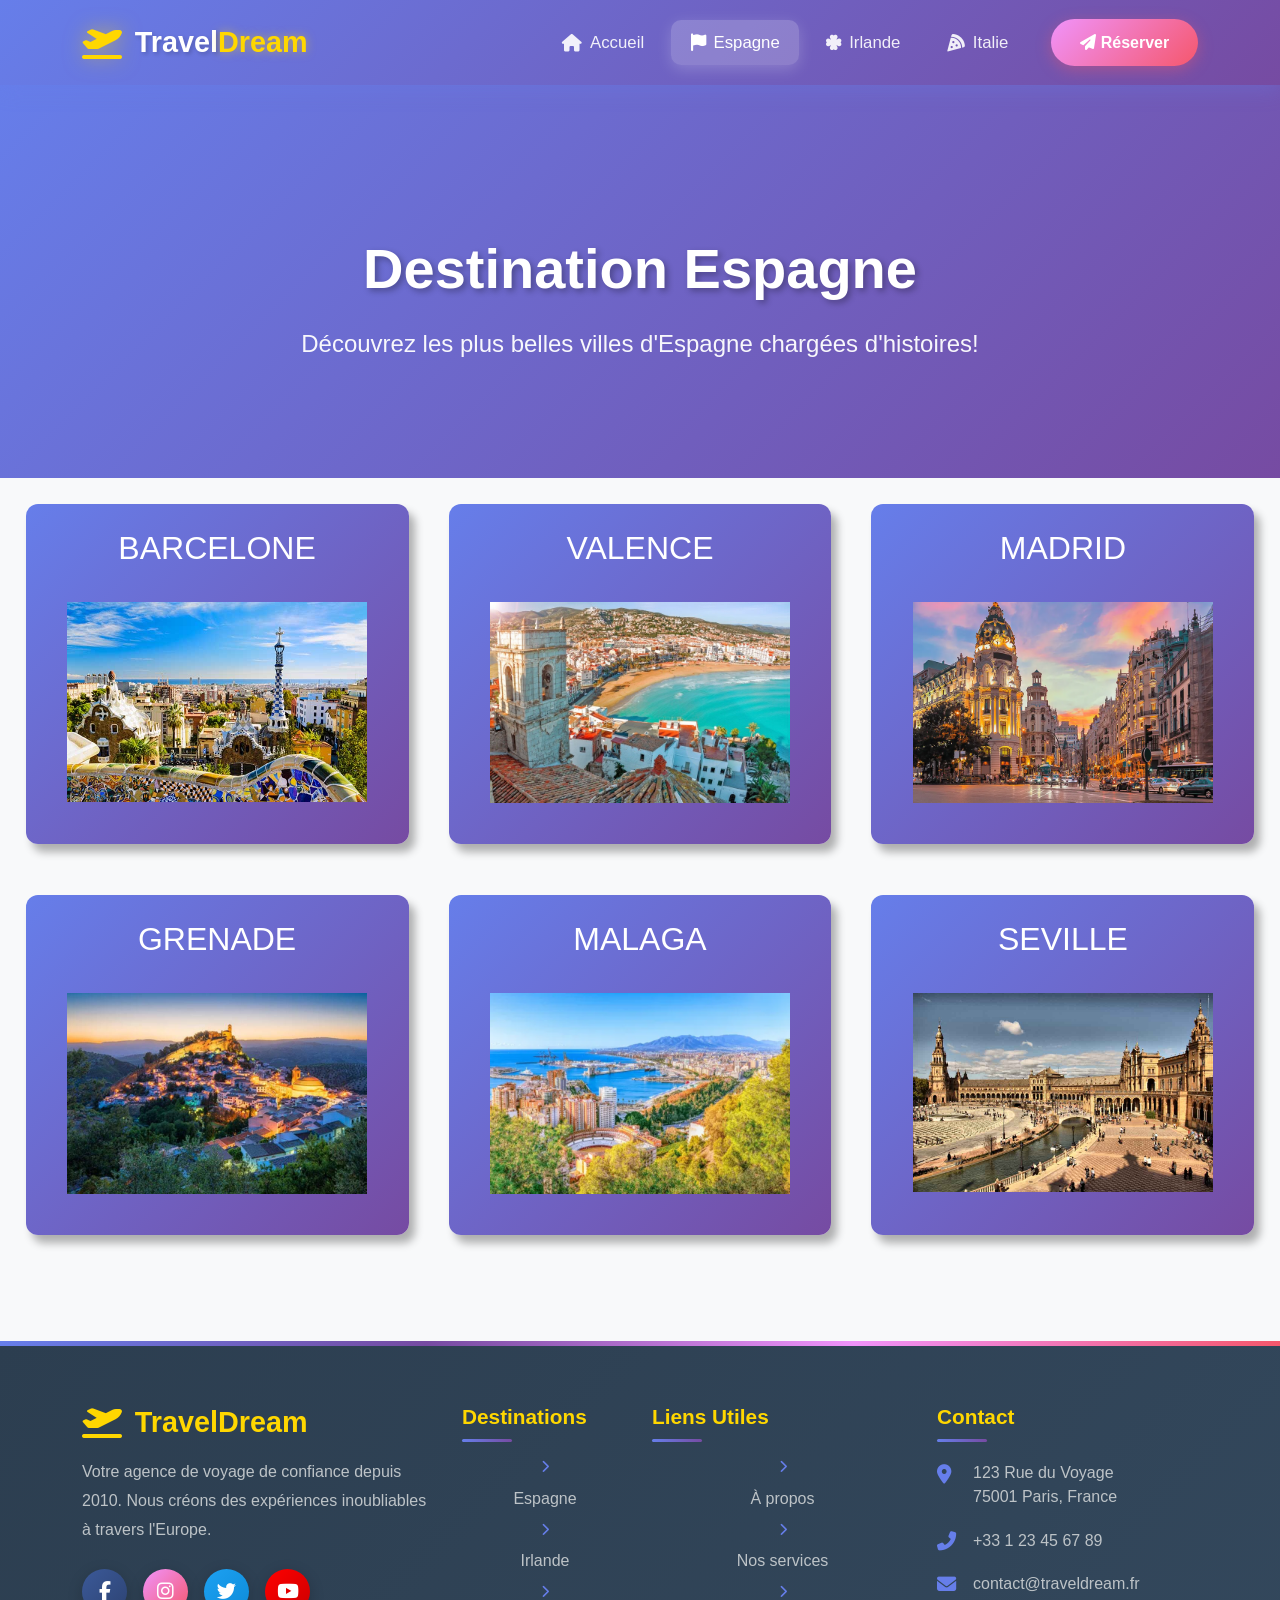
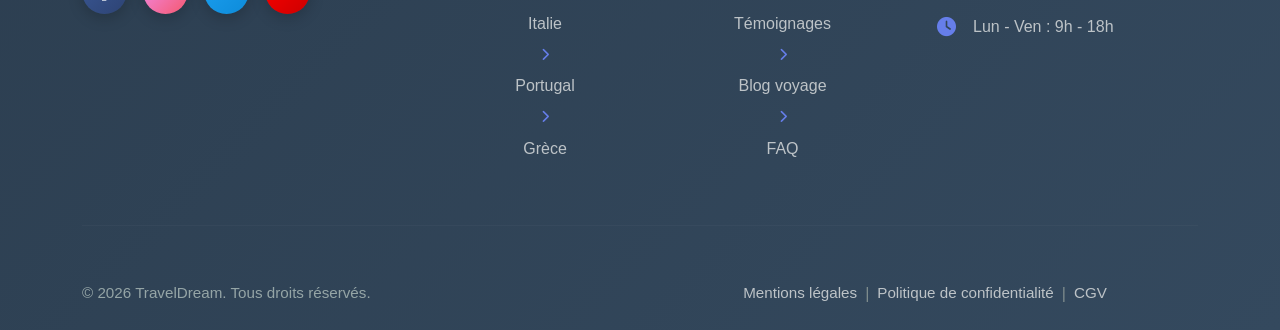
<file: espagne.html>
<!DOCTYPE html>
<html lang="fr">

<head>
    <meta charset="UTF-8">
    <meta name="viewport" content="width=device-width, initial-scale=1.0">
    <link rel="icon" type="image/x-icon" href="pictures/plane.ico">
    <title>TravelDream - Destination Espagne</title>

    <!-- Bootstrap -->
    <link href="https://cdn.jsdelivr.net/npm/bootstrap@5.3.3/dist/css/bootstrap.min.css" rel="stylesheet">

    <!-- Font Awesome pour les icônes -->
    <link rel="stylesheet" href="https://cdnjs.cloudflare.com/ajax/libs/font-awesome/6.5.1/css/all.min.css">

    <!-- Google Fonts -->
    <link href="https://fonts.googleapis.com/css2?family=Poppins:wght@300;400;600;700&display=swap" rel="stylesheet">

    <!-- CSS -->
    <link rel="stylesheet" href="assets/css/espagne.css">
</head>

<body>

    <!-- NAVBAR -->
    <header>
        <nav class="navbar navbar-expand-lg navbar-light">
            <div class="container">
                <!-- Logo -->
                <a class="navbar-brand" href="index.html">
                    <i class="fas fa-plane-departure logo-icon"></i>
                    <span class="brand-name">Travel<span class="brand-highlight">Dream</span></span>
                </a>

                <!-- Burger Menu Mobile -->
                <button class="navbar-toggler" type="button" data-bs-toggle="collapse" data-bs-target="#navbarNav">
                    <span class="navbar-toggler-icon"></span>
                </button>

                <!-- Menu Navigation -->
                <div class="collapse navbar-collapse" id="navbarNav">
                    <ul class="navbar-nav ms-auto align-items-center">
                        <li class="nav-item">
                            <a class="nav-link" href="index.html">
                                <i class="fas fa-home"></i> Accueil
                            </a>
                        </li>
                        <li class="nav-item">
                            <a class="nav-link active" href="espagne.html">
                                <i class="fas fa-flag"></i> Espagne
                            </a>
                        </li>
                        <li class="nav-item">
                            <a class="nav-link" href="irlande.html">
                                <i class="fas fa-clover"></i> Irlande
                            </a>
                        </li>
                        <li class="nav-item">
                            <a class="nav-link" href="italie.html">
                                <i class="fas fa-pizza-slice"></i> Italie
                            </a>
                        </li>
                        <li class="nav-item">
                            <a href="#contact" class="btn btn-primary nav-btn">
                                <i class="fas fa-paper-plane"></i> Réserver
                            </a>
                        </li>
                    </ul>
                </div>
            </div>
        </nav>
    </header>

    <!-- MAIN CONTENT -->
    <main>
        <!-- Ton contenu ici -->
        <section class="hero-section">
            <div class="container text-center">
                <h1 class="hero-title">Destination Espagne</h1>
                <p class="hero-subtitle">Découvrez les plus belles villes d'Espagne chargées d'histoires!</p>
            </div>
        </section>
        <div class="ligne">
            <div class="affiche">
                <a href="villes/barcelone.html">
                    <h2>Barcelone<br></h2>
                    <img src="pictures/barcelone.png" alt="barcelone">
                </a>
            </div>
            <div class="affiche">
                <a href="villes/valence.html">
                    <h2>Valence</h2>
                    <img src="pictures/valence.jpg" alt="valence">
                </a>
            </div>

            <div class="affiche">
                <a href="villes/madrid.html">
                    <h2>Madrid<br></h2>
                    <img src="pictures/madrid.png" alt="madrid">
                </a>
            </div>

        </div>
        <div class="ligne">
            <div class="affiche">
                <a href="villes/grenade.html">
                    <h2>Grenade<br></h2>
                    <img src="pictures/grenade.jpg" alt="grenade">
                </a>
            </div>

            <div class="affiche">
                <a href="villes/malaga.html">
                    <h2>Malaga<br></h2>
                    <img src="pictures/malaga.png" alt="malaga">
                </a>
            </div>

            <div class="affiche">
                <a href="villes/seville.html">
                    <h2>Seville<br></h2>
                    <img src="pictures/seville.jpg" alt="seville">
                </a>
            </div>
        </div>
    </main>

    <!-- FOOTER -->
    <footer class="footer">
        <div class="container">

            <!-- Section principale du footer -->
            <div class="row g-4">

                <!-- À propos -->
                <div class="col-lg-4 col-md-6">
                    <div class="footer-section">
                        <h3 class="footer-title">
                            <i class="fas fa-plane-departure"></i> TravelDream
                        </h3>
                        <p class="footer-text">
                            Votre agence de voyage de confiance depuis 2010.
                            Nous créons des expériences inoubliables à travers l'Europe.
                        </p>
                        <div class="social-links">
                            <a href="#" class="social-link facebook" aria-label="Facebook">
                                <i class="fab fa-facebook-f"></i>
                            </a>
                            <a href="#" class="social-link instagram" aria-label="Instagram">
                                <i class="fab fa-instagram"></i>
                            </a>
                            <a href="#" class="social-link twitter" aria-label="Twitter">
                                <i class="fab fa-twitter"></i>
                            </a>
                            <a href="#" class="social-link youtube" aria-label="YouTube">
                                <i class="fab fa-youtube"></i>
                            </a>
                        </div>
                    </div>
                </div>

                <!-- Destinations -->
                <div class="col-lg-2 col-md-6">
                    <div class="footer-section">
                        <h4 class="footer-subtitle">Destinations</h4>
                        <ul class="footer-links">
                            <li><a href="espagne.html"><i class="fas fa-chevron-right"></i> Espagne</a></li>
                            <li><a href="irlande.html"><i class="fas fa-chevron-right"></i> Irlande</a></li>
                            <li><a href="italie.html"><i class="fas fa-chevron-right"></i> Italie</a></li>
                            <li><a href="#"><i class="fas fa-chevron-right"></i> Portugal</a></li>
                            <li><a href="#"><i class="fas fa-chevron-right"></i> Grèce</a></li>
                        </ul>
                    </div>
                </div>

                <!-- Liens utiles -->
                <div class="col-lg-3 col-md-6">
                    <div class="footer-section">
                        <h4 class="footer-subtitle">Liens Utiles</h4>
                        <ul class="footer-links">
                            <li><a href="#"><i class="fas fa-chevron-right"></i> À propos</a></li>
                            <li><a href="#"><i class="fas fa-chevron-right"></i> Nos services</a></li>
                            <li><a href="#"><i class="fas fa-chevron-right"></i> Témoignages</a></li>
                            <li><a href="#"><i class="fas fa-chevron-right"></i> Blog voyage</a></li>
                            <li><a href="#"><i class="fas fa-chevron-right"></i> FAQ</a></li>
                        </ul>
                    </div>
                </div>

                <!-- Contact -->
                <div class="col-lg-3 col-md-6">
                    <div class="footer-section">
                        <h4 class="footer-subtitle">Contact</h4>
                        <ul class="footer-contact">
                            <li>
                                <i class="fas fa-map-marker-alt"></i>
                                <span>123 Rue du Voyage<br>75001 Paris, France</span>
                            </li>
                            <li>
                                <i class="fas fa-phone-alt"></i>
                                <span>+33 1 23 45 67 89</span>
                            </li>
                            <li>
                                <i class="fas fa-envelope"></i>
                                <span>contact@traveldream.fr</span>
                            </li>
                            <li>
                                <i class="fas fa-clock"></i>
                                <span>Lun - Ven : 9h - 18h</span>
                            </li>
                        </ul>
                    </div>
                </div>

            </div>

            <!-- Ligne de séparation -->
            <hr class="footer-divider">

            <!-- Copyright -->
            <div class="footer-bottom">
                <div class="row align-items-center">
                    <div class="col-md-6 text-center text-md-start">
                        <p class="copyright">
                            &copy; 2026 TravelDream. Tous droits réservés.
                        </p>
                    </div>
                    <div class="col-md-6 text-center text-md-end">
                        <div class="footer-legal">
                            <a href="#">Mentions légales</a>
                            <span class="separator">|</span>
                            <a href="#">Politique de confidentialité</a>
                            <span class="separator">|</span>
                            <a href="#">CGV</a>
                        </div>
                    </div>
                </div>
            </div>

        </div>
    </footer>

    <script src="https://cdn.jsdelivr.net/npm/bootstrap@5.3.3/dist/js/bootstrap.bundle.min.js"></script>
</body>

</html>
</file>
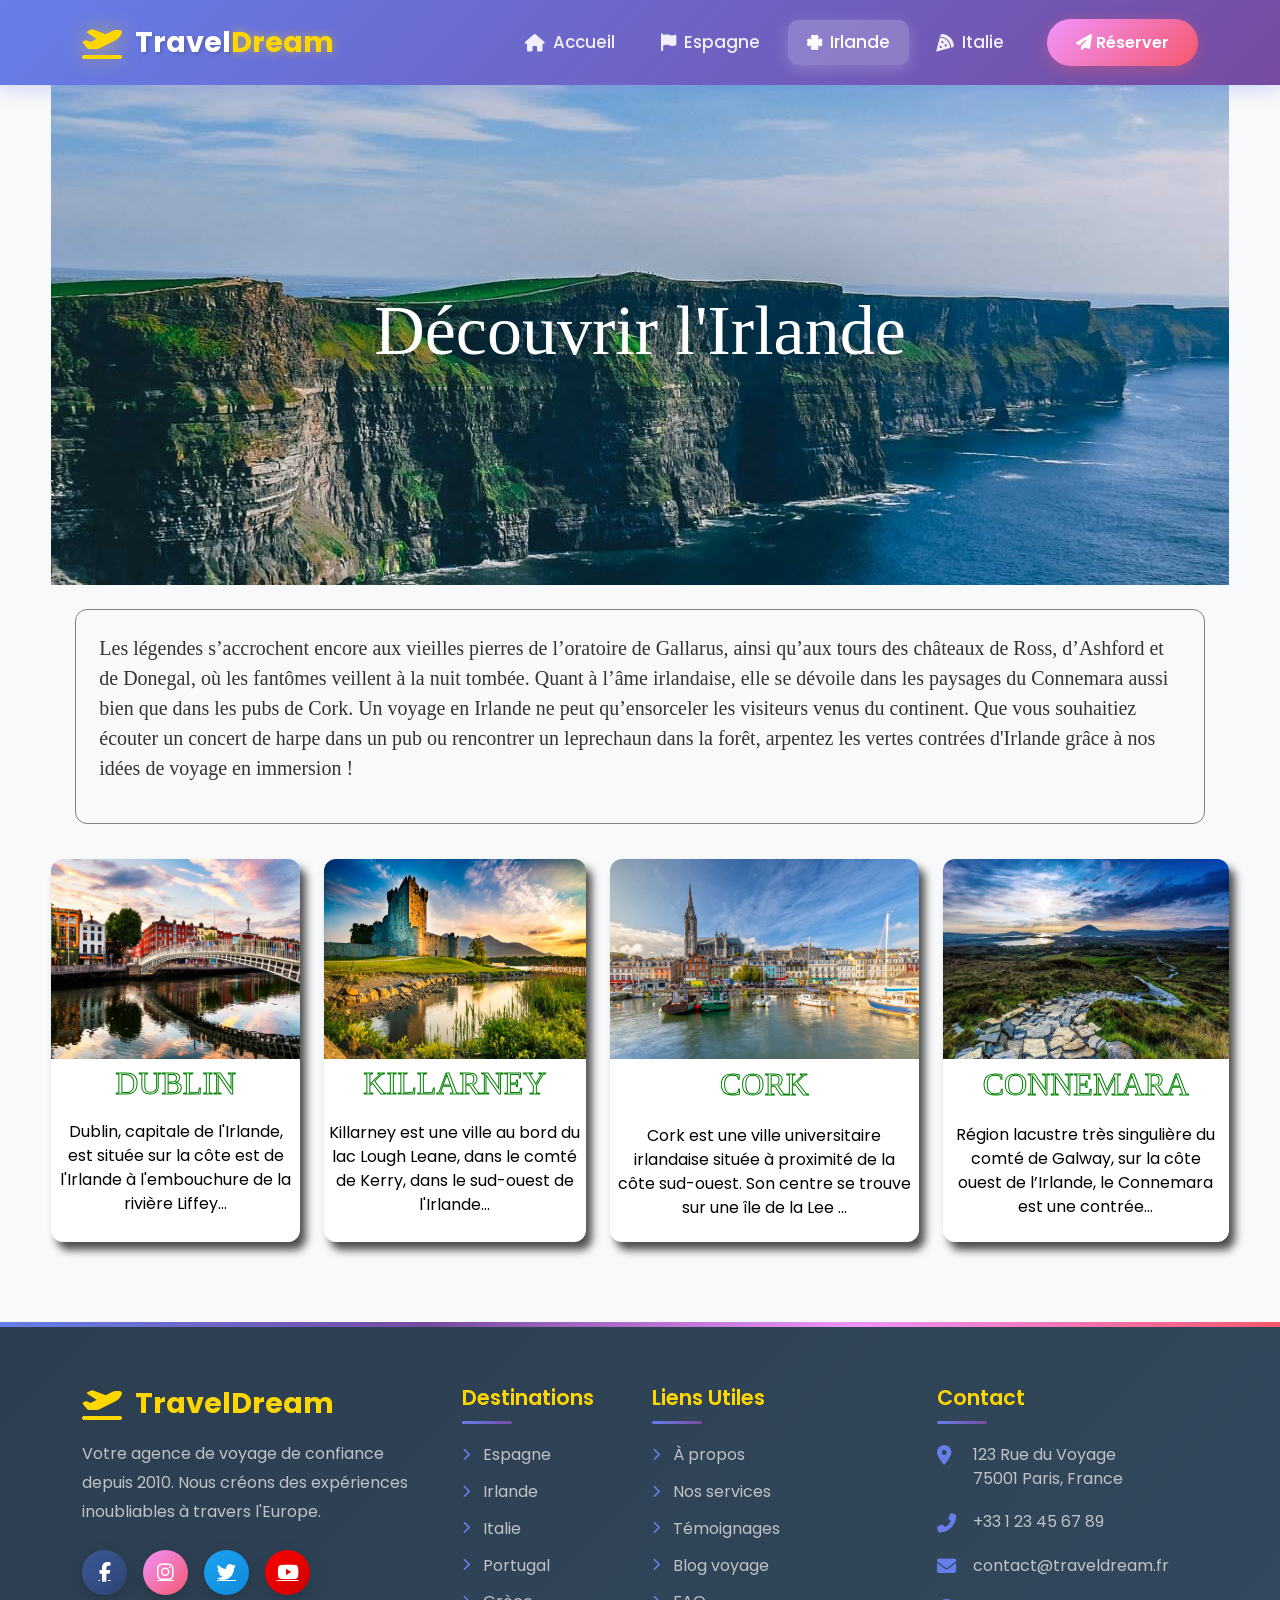
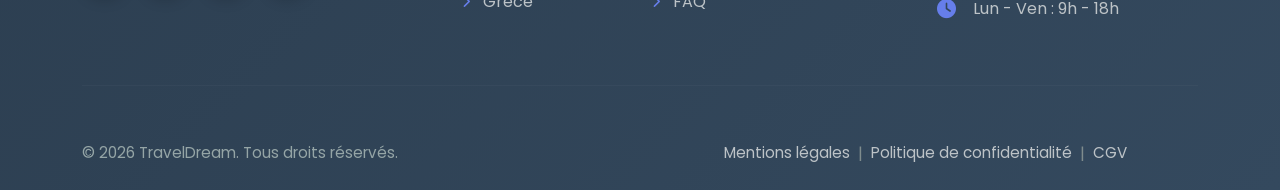
<file: irlande.html>
<!doctype html>
<html lang="fr">
  <head>
    <meta charset="UTF-8" />
    <meta name="viewport" content="width=device-width, initial-scale=1.0" />
    <title>TravelDream - Irlande</title>

    <!-- Bootstrap -->
    <link
      href="https://cdn.jsdelivr.net/npm/bootstrap@5.3.3/dist/css/bootstrap.min.css"
      rel="stylesheet"
    />

    <!-- Font Awesome pour les icônes -->
    <link
      rel="stylesheet"
      href="https://cdnjs.cloudflare.com/ajax/libs/font-awesome/6.5.1/css/all.min.css"
    />

    <!-- Google Fonts -->
    <link
      href="https://fonts.googleapis.com/css2?family=Poppins:wght@300;400;600;700&display=swap"
      rel="stylesheet"
    />

    <!-- CSS -->
    <link rel="stylesheet" href="/assets/css/irlande.css" />
  </head>
  <body>
    <header>
      <nav class="navbar navbar-expand-lg navbar-light">
        <div class="container">
          <!-- Logo -->
          <a class="navbar-brand" href="index.html">
            <i class="fas fa-plane-departure logo-icon"></i>
            <span class="brand-name"
              >Travel<span class="brand-highlight">Dream</span></span
            >
          </a>

          <!-- Burger Menu Mobile -->
          <button
            class="navbar-toggler"
            type="button"
            data-bs-toggle="collapse"
            data-bs-target="#navbarNav"
          >
            <span class="navbar-toggler-icon"></span>
          </button>

          <!-- Menu Navigation -->
          <div class="collapse navbar-collapse" id="navbarNav">
            <ul class="navbar-nav ms-auto align-items-center">
              <li class="nav-item">
                <a class="nav-link" href="index.html">
                  <i class="fas fa-home"></i> Accueil
                </a>
              </li>
              <li class="nav-item">
                <a class="nav-link" href="espagne.html">
                  <i class="fas fa-flag"></i> Espagne
                </a>
              </li>
              <li class="nav-item">
                <a class="nav-link active" href="irlande.html">
                  <i class="fas fa-clover"></i> Irlande
                </a>
              </li>
              <li class="nav-item">
                <a class="nav-link" href="italie.html">
                  <i class="fas fa-pizza-slice"></i> Italie
                </a>
              </li>
              <li class="nav-item">
                <a href="#contact" class="btn btn-primary nav-btn">
                  <i class="fas fa-paper-plane"></i> Réserver
                </a>
              </li>
            </ul>
          </div>
        </div>
      </nav>
    </header>

    <main>
      <div class="titre">
        <h1>Découvrir l'Irlande</h1>
      </div>
      <div class="legends">
        <p>
          Les légendes s’accrochent encore aux vieilles pierres de l’oratoire de
          Gallarus, ainsi qu’aux tours des châteaux de Ross, d’Ashford et de
          Donegal, où les fantômes veillent à la nuit tombée. Quant à l’âme
          irlandaise, elle se dévoile dans les paysages du Connemara aussi bien
          que dans les pubs de Cork. Un voyage en Irlande ne peut qu’ensorceler
          les visiteurs venus du continent. Que vous souhaitiez écouter un
          concert de harpe dans un pub ou rencontrer un leprechaun dans la
          forêt, arpentez les vertes contrées d'Irlande grâce à nos idées de
          voyage en immersion !
        </p>
      </div>
      <div class="ligne">
        <div class="affiche">
          <a href="#dublin">
            
            <img src="/assets/images/dublin.jpg" alt="dublin" />
            <h2>dublin</h2>
            <p>Dublin, capitale de l'Irlande, est située sur la côte est de l'Irlande à l'embouchure de la rivière Liffey...</p>
          </a>
        </div>

        <div class="affiche">
          <a href="#killarney">
            <img
              src="/assets/images/killarney-ross-castle.jpg"alt="killarney" />
            <h2>killarney</h2>
            <p>Killarney est une ville au bord du lac Lough Leane, dans le comté de Kerry, dans le sud-ouest de l'Irlande...</p>
          </a>
        </div>
        <div class="affiche">
          <a href="#cork">
            <img src="/assets/images/cork.jpeg" alt="cork" />
            <h2>cork</h2>
            <p>Cork est une ville universitaire irlandaise située à proximité de la côte sud-ouest. Son centre se trouve sur une île de la Lee ...</p>
          </a>
        </div>
        <div class="affiche">
          <a href="#connemara">
            <img src="/assets/images/connemara.jpg" alt="connemara" />
            <h2>connemara</h2>
            <p>Région lacustre très singulière du comté de Galway, sur la côte ouest de l’Irlande, le Connemara est une contrée...</p>
          </a>
        </div>
      </div>
      <div id="dublin" class="modal">
        <div class="modal_content">
          <a href="#" class="modal_close">&times;</a>
          <div class="details-modal">
            <div>
            <h2>dublin</h2>
            <img src="/assets/images/dublin.jpg" alt="dublin" />
            </div>
                <p>Dublin, capitale de l'Irlande, est située sur la côte est de l'Irlande à l'embouchure de la rivière Liffey. Ses monuments historiques incluent le château de Dublin, datant du XIIIe siècle, et l'imposante cathédrale Saint-Patrick fondée en 1191. Les grands espaces verts de la ville sont le parc paysager St Stephen's Green et l'immense Phoenix Park où se trouve le zoo de Dublin. Le Musée national d'Irlande met en avant la culture et le patrimoine irlandais.</p>
          </div>
        </div>
       
      </div>
      <div id="killarney" class="modal">
        <div class="modal_content">
          <a href="#" class="modal_close">&times;</a>
          <div class="details-modal">
            <h2>killarney</h2>
            <img src="/assets/images/dublin.jpg" alt="dublin" />
          </div>
          <p>Killarney est une ville au bord du lac Lough Leane, dans le comté de Kerry, dans le sud-ouest de l'Irlande. Elle constitue une étape sur la route panoramique du Ring of Kerry, ainsi que le point de départ et d'arrivée du sentier de randonnée Kerry Way long de 200 km. La cathédrale Sainte-Marie figure parmi les édifices du XIXe siècle de la ville. Face à celle-ci, de l'autre côté du pont, on découvre le parc national de Killarney, dans lequel est aménagé le manoir victorien Muckross House, avec ses jardins et ses fermes traditionnelles.</p>
        </div>
      </div>
      <div id="cork" class="modal">
        <div class="modal_content">
          <a href="#" class="modal_close">&times;</a>
          <div class="details-modal">
            <h2>cork</h2>
            <img src="/assets/images/cork.jpeg" alt="cork" />
          </div>
          <p>Cork est une ville universitaire irlandaise située à proximité de la côte sud-ouest. Son centre se trouve sur une île de la Lee, un fleuve qui relie le port Cork Harbour à la mer. La prison Cork City Gaol, dont l’architecture rappelle celle d’un château, servait autrefois de geôle aux prisonniers condamnés à être envoyés en Australie. Des expositions retracent aujourd’hui l’histoire de ce bâtiment. Le clocher de l’église de Shandon du XVIIIe siècle (officiellement église de Saint-Anne), qui surplombe la ville, est un symbole important de la ville.</p>
        </div>
      </div>
      <div id="connemara" class="modal">
        <div class="modal_content">
          <a href="#" class="modal_close">&times;</a>
          <div class="details-modal">
            <h2>connemara</h2>
            <img src="/assets/images/connemara.jpg" alt="dublin" />
          </div>
          <p>Région lacustre très singulière du comté de Galway, sur la côte ouest de l’Irlande, le Connemara est une contrée encore sauvage et peu habitée. Son climat particulièrement rude, venté et humide, rend les terres difficilement cultivables et préservées de l’emprise humaine. Ici traditions et folklores restent particulièrement enracinés, bien plus que dans le reste de l’Irlande. Ce patrimoine culturel singulier se retrouve aussi bien dans la musique diffusée dans les pubs que dans une gastronomie qui fait la part belle aux poissons fumées, saumons et maquereaux fumés s’invitant à la table de tous les habitants du Connemara. Dans ce territoire reculé d’Irlande, on parle encore le gaélique irlandais au quotidien tout autant que l’anglais. Ce particularisme linguistique reste une singularité et une fierté au Connemara.</p>
        </div>
      </div>
    </main>

    <footer class="footer">
      <div class="container">
        <!-- Section principale du footer -->
        <div class="row g-4">
          <!-- À propos -->
          <div class="col-lg-4 col-md-6">
            <div class="footer-section">
              <h3 class="footer-title">
                <i class="fas fa-plane-departure"></i> TravelDream
              </h3>
              <p class="footer-text">
                Votre agence de voyage de confiance depuis 2010. Nous créons des
                expériences inoubliables à travers l'Europe.
              </p>
              <div class="social-links">
                <a href="#" class="social-link facebook" aria-label="Facebook">
                  <i class="fab fa-facebook-f"></i>
                </a>
                <a
                  href="#"
                  class="social-link instagram"
                  aria-label="Instagram"
                >
                  <i class="fab fa-instagram"></i>
                </a>
                <a href="#" class="social-link twitter" aria-label="Twitter">
                  <i class="fab fa-twitter"></i>
                </a>
                <a href="#" class="social-link youtube" aria-label="YouTube">
                  <i class="fab fa-youtube"></i>
                </a>
              </div>
            </div>
          </div>

          <!-- Destinations -->
          <div class="col-lg-2 col-md-6">
            <div class="footer-section">
              <h4 class="footer-subtitle">Destinations</h4>
              <ul class="footer-links">
                <li>
                  <a href="espagne.html"
                    ><i class="fas fa-chevron-right"></i> Espagne</a
                  >
                </li>
                <li>
                  <a href="irlande.html"
                    ><i class="fas fa-chevron-right"></i> Irlande</a
                  >
                </li>
                <li>
                  <a href="italie.html"
                    ><i class="fas fa-chevron-right"></i> Italie</a
                  >
                </li>
                <li>
                  <a href="#"><i class="fas fa-chevron-right"></i> Portugal</a>
                </li>
                <li>
                  <a href="#"><i class="fas fa-chevron-right"></i> Grèce</a>
                </li>
              </ul>
            </div>
          </div>

          <!-- Liens utiles -->
          <div class="col-lg-3 col-md-6">
            <div class="footer-section">
              <h4 class="footer-subtitle">Liens Utiles</h4>
              <ul class="footer-links">
                <li>
                  <a href="#"><i class="fas fa-chevron-right"></i> À propos</a>
                </li>
                <li>
                  <a href="#"
                    ><i class="fas fa-chevron-right"></i> Nos services</a
                  >
                </li>
                <li>
                  <a href="#"
                    ><i class="fas fa-chevron-right"></i> Témoignages</a
                  >
                </li>
                <li>
                  <a href="#"
                    ><i class="fas fa-chevron-right"></i> Blog voyage</a
                  >
                </li>
                <li>
                  <a href="#"><i class="fas fa-chevron-right"></i> FAQ</a>
                </li>
              </ul>
            </div>
          </div>

          <!-- Contact -->
          <div class="col-lg-3 col-md-6">
            <div class="footer-section">
              <h4 class="footer-subtitle">Contact</h4>
              <ul class="footer-contact">
                <li>
                  <i class="fas fa-map-marker-alt"></i>
                  <span>123 Rue du Voyage<br />75001 Paris, France</span>
                </li>
                <li>
                  <i class="fas fa-phone-alt"></i>
                  <span>+33 1 23 45 67 89</span>
                </li>
                <li>
                  <i class="fas fa-envelope"></i>
                  <span>contact@traveldream.fr</span>
                </li>
                <li>
                  <i class="fas fa-clock"></i>
                  <span>Lun - Ven : 9h - 18h</span>
                </li>
              </ul>
            </div>
          </div>
        </div>

        <!-- Ligne de séparation -->
        <hr class="footer-divider" />

        <!-- Copyright -->
        <div class="footer-bottom">
          <div class="row align-items-center">
            <div class="col-md-6 text-center text-md-start">
              <p class="copyright">
                &copy; 2026 TravelDream. Tous droits réservés.
              </p>
            </div>
            <div class="col-md-6 text-center text-md-end">
              <div class="footer-legal">
                <a href="#">Mentions légales</a>
                <span class="separator">|</span>
                <a href="#">Politique de confidentialité</a>
                <span class="separator">|</span>
                <a href="#">CGV</a>
              </div>
            </div>
          </div>
        </div>
      </div>
    </footer>
    <script src="https://cdn.jsdelivr.net/npm/bootstrap@5.3.3/dist/js/bootstrap.bundle.min.js"></script>
  </body>
</html>
</file>
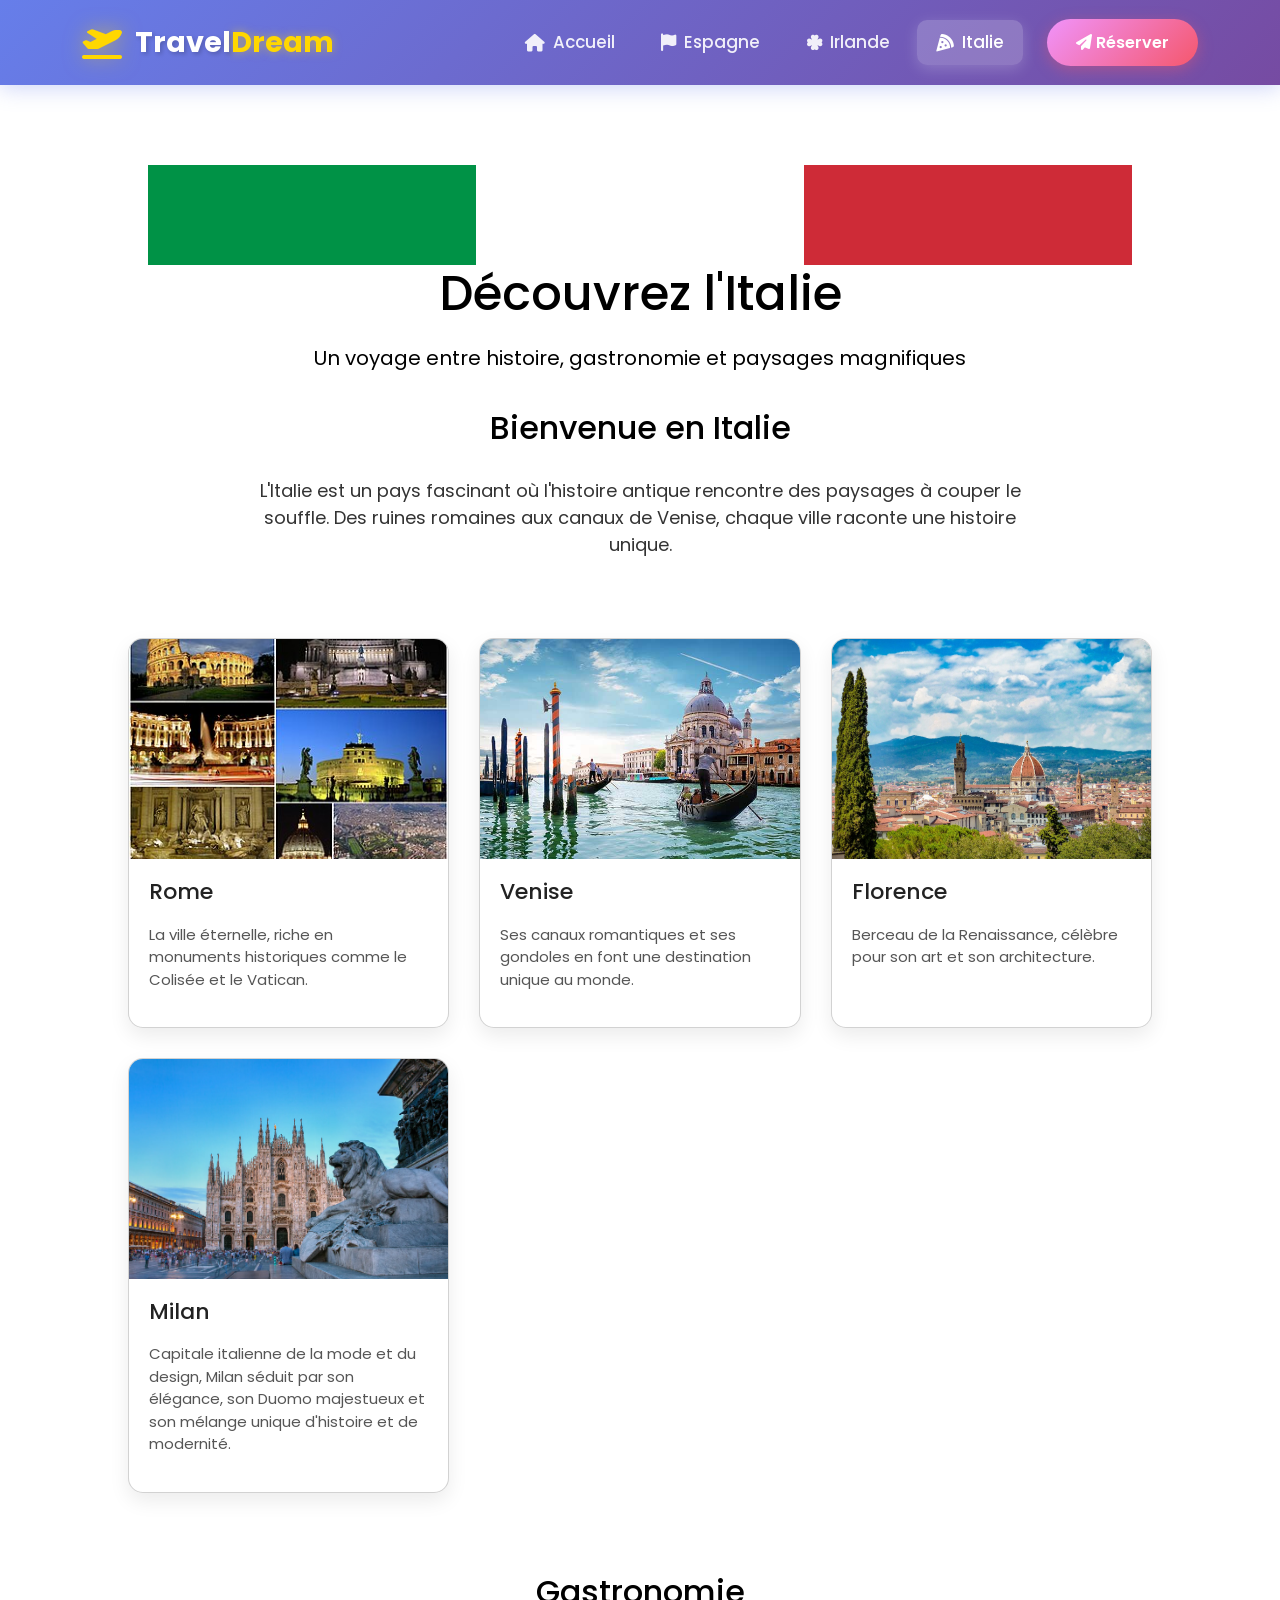
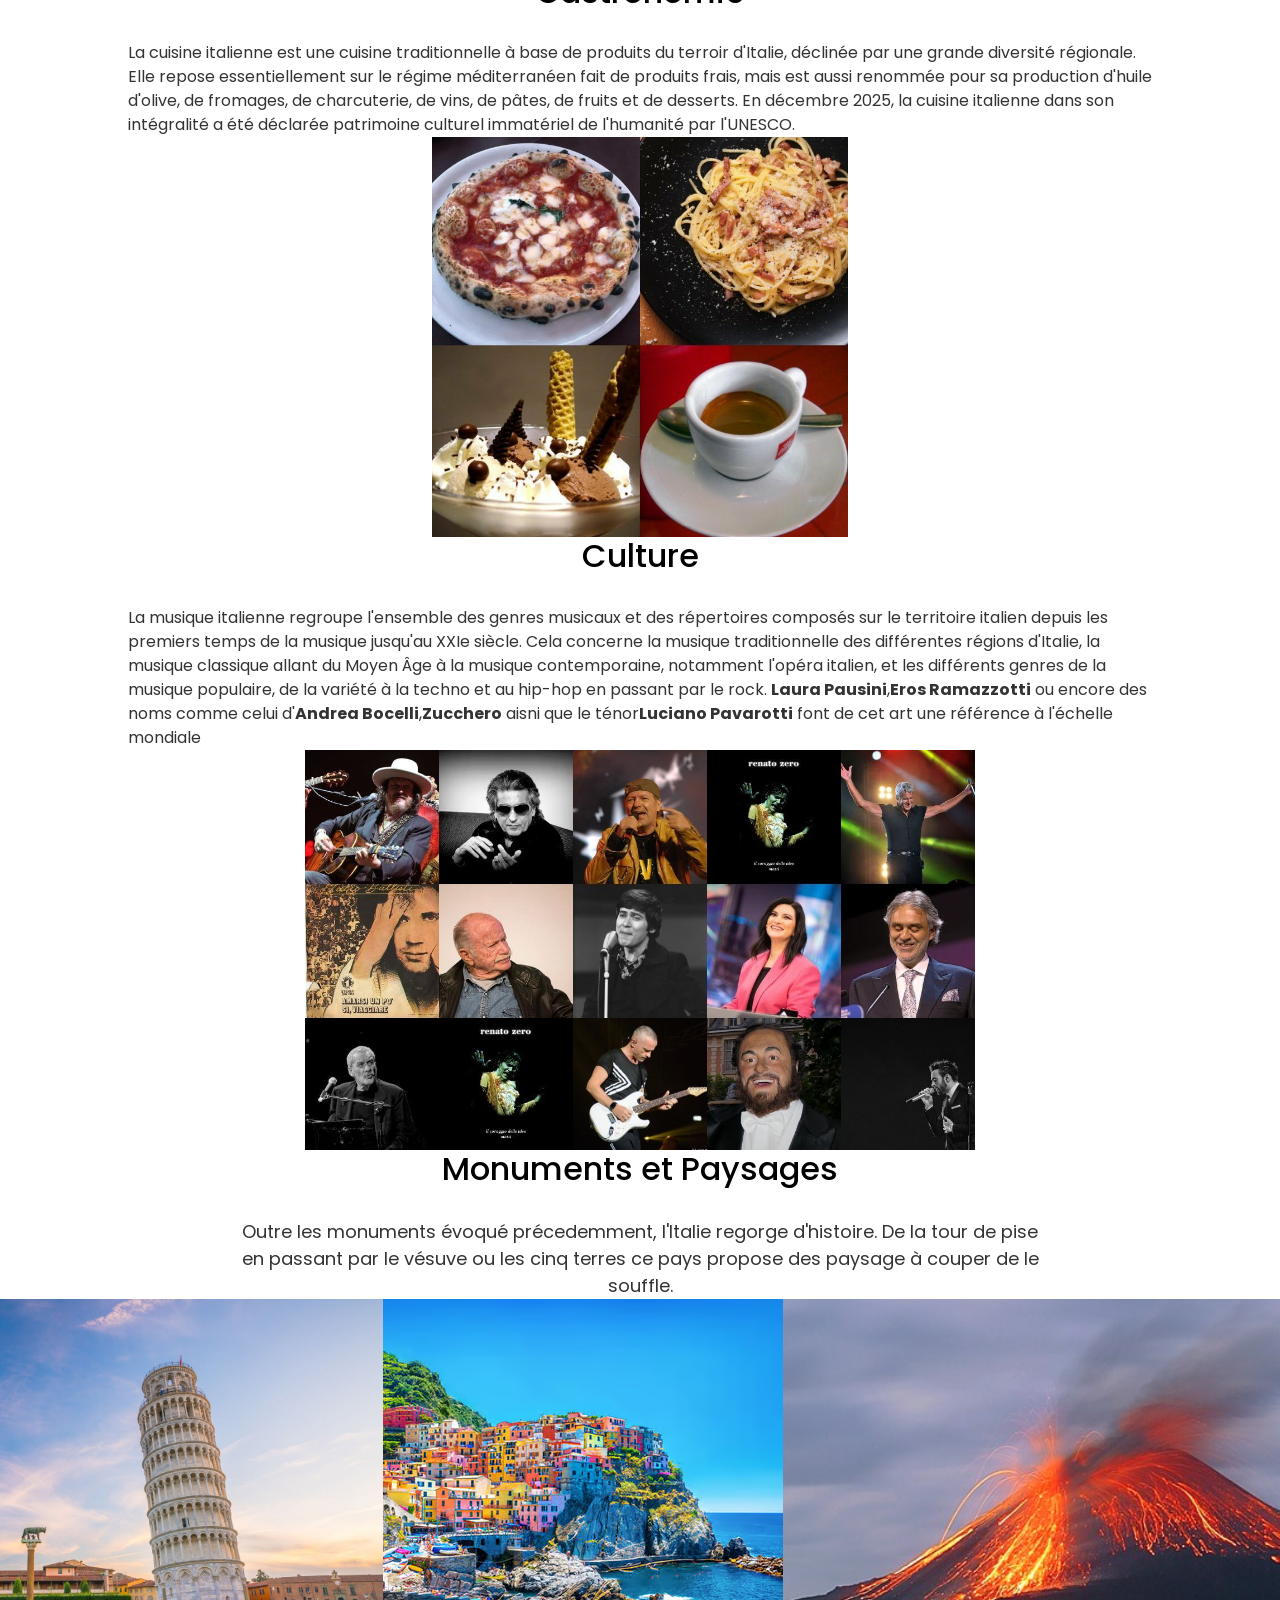
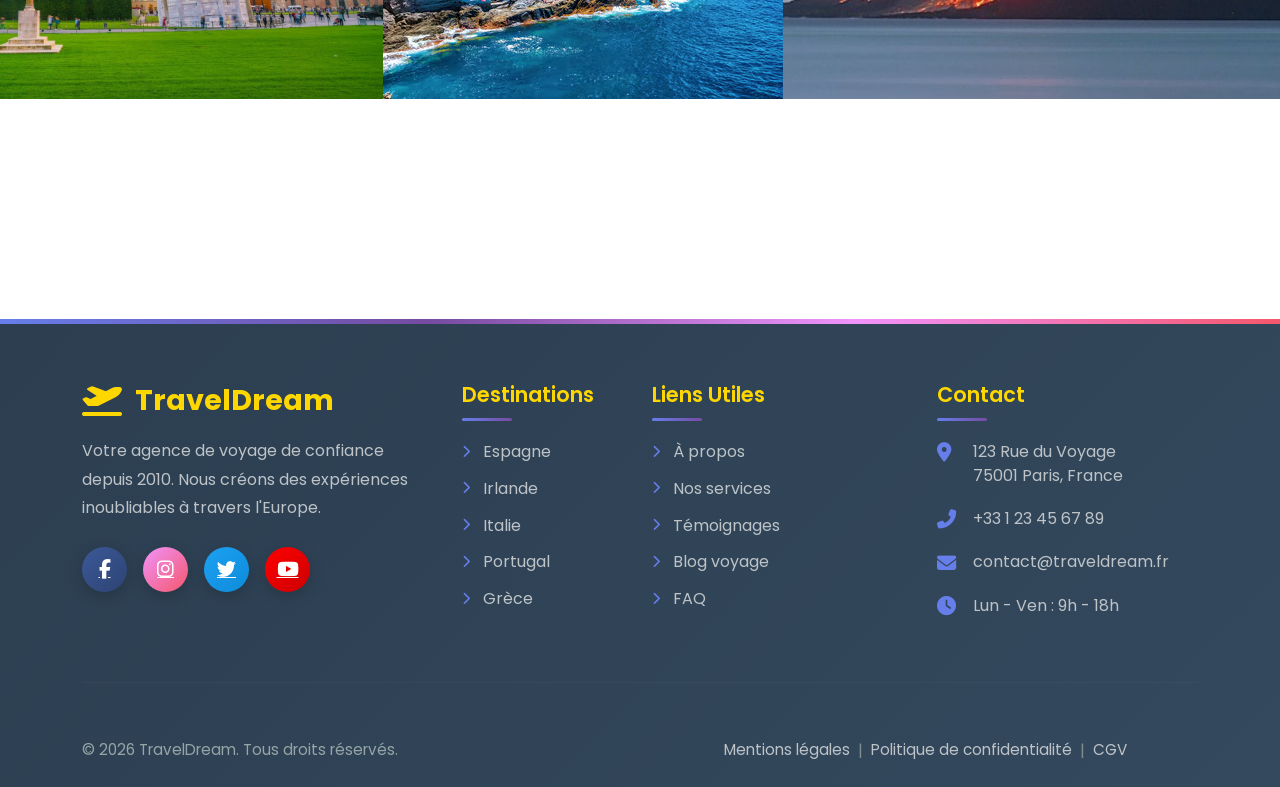
<file: italie.html>
<!DOCTYPE html>
<html lang="fr">
<head>
    <meta charset="UTF-8">
    <meta name="viewport" content="width=device-width, initial-scale=1.0">
    <title>TravelDream - Agence de Voyage</title>
    

    <link href="https://cdn.jsdelivr.net/npm/bootstrap@5.3.3/dist/css/bootstrap.min.css" rel="stylesheet">
    
    
    <link rel="stylesheet" href="https://cdnjs.cloudflare.com/ajax/libs/font-awesome/6.5.1/css/all.min.css">
    

    <link href="https://fonts.googleapis.com/css2?family=Poppins:wght@300;400;600;700&display=swap" rel="stylesheet">
    

    <link rel="stylesheet" href="/assets/css/italie.css">
</head>
<body>

<header>
    <nav class="navbar navbar-expand-lg navbar-light">
        <div class="container">
            <!-- Logo -->
            <a class="navbar-brand" href="index.html">
                <i class="fas fa-plane-departure logo-icon"></i>
                <span class="brand-name">Travel<span class="brand-highlight">Dream</span></span>
            </a>

            <!-- Burger Menu Mobile -->
            <button class="navbar-toggler" type="button" data-bs-toggle="collapse" data-bs-target="#navbarNav">
                <span class="navbar-toggler-icon"></span>
            </button>

            <!-- Menu Navigation -->
            <div class="collapse navbar-collapse" id="navbarNav">
                <ul class="navbar-nav ms-auto align-items-center">
                    <li class="nav-item">
                        <a class="nav-link " href="index.html">
                            <i class="fas fa-home"></i> Accueil
                        </a>
                    </li>
                    <li class="nav-item">
                        <a class="nav-link" href="espagne.html">
                            <i class="fas fa-flag"></i> Espagne
                        </a>
                    </li>
                    <li class="nav-item">
                        <a class="nav-link" href="irlande.html">
                            <i class="fas fa-clover"></i> Irlande
                        </a>
                    </li>
                    <li class="nav-item">
                        <a class="nav-link active" href="italie.html">
                            <i class="fas fa-pizza-slice"></i> Italie
                        </a>
                    </li>
                    <li class="nav-item">
                        <a href="#contact" class="btn btn-primary nav-btn">
                            <i class="fas fa-paper-plane"></i> Réserver
                        </a>
                    </li>
                </ul>
            </div>
        </div>
    </nav>
</header>


<main>
    <div class="overlay">
        <div class="Flag"></div>
        <h1>Découvrez l'Italie</h1>
        <p>Un voyage entre histoire, gastronomie et paysages magnifiques</p>
    </div>

    <section class="intro">
        <h2>Bienvenue en Italie</h2>
        <p>
            L'Italie est un pays fascinant où l'histoire antique rencontre 
            des paysages à couper le souffle. Des ruines romaines aux canaux 
            de Venise, chaque ville raconte une histoire unique.
        </p>
    </section>

    <section class="destinations">
        <div class="card">
            <img src="image/Collage_Rome.jpg" alt="Rome">
            <h3>Rome</h3>
            <p>La ville éternelle, riche en monuments historiques comme le Colisée et le Vatican.</p>
        </div>

        <div class="card">
            <img src="/image/venise.jpg" alt="Venise">
            <h3>Venise</h3>
            <p>Ses canaux romantiques et ses gondoles en font une destination unique au monde.</p>
        </div>

        <div class="card">
            <img src="/image/Vue-panoramique-de-Florence-en-Italie-avec-la-basilique-de-Santa-Maria-del-Fiore-en-arriere-plan.jpeg" alt="Florence">
            <h3>Florence</h3>
            <p>Berceau de la Renaissance, célèbre pour son art et son architecture.</p>
        </div>

        <div class="card">
            <img src="/image/milan_01.webp" alt="Milan">
            <h3>Milan</h3>
            <p>Capitale italienne de la mode et du design, Milan séduit par son élégance, son Duomo majestueux et son mélange unique d'histoire et de modernité.</p>
        </div>
    </section>

    <section class="culture">
        <h2>Gastronomie</h2>
       <p><div>
          La cuisine italienne est une cuisine traditionnelle à base de produits du terroir d'Italie, déclinée par une grande diversité régionale. Elle repose essentiellement sur le régime méditerranéen fait de produits frais, mais est aussi renommée pour sa production d'huile d'olive, de fromages, de charcuterie, de vins, de pâtes, de fruits et de desserts.
        En décembre 2025, la cuisine italienne dans son intégralité a été déclarée patrimoine culturel immatériel de l'humanité par l'UNESCO.</p></div>
           <div class="repas">
             <img src="/image/Collage_cucina_italiana.jpg">
           </div>
        <p><div>
            <h2>Culture</h2>
            La musique italienne regroupe l'ensemble des genres musicaux et des répertoires composés sur le territoire italien depuis les premiers temps de la musique jusqu'au XXIe siècle. Cela concerne la musique traditionnelle des différentes régions d'Italie, la musique classique allant du Moyen Âge à la musique contemporaine, notamment l'opéra italien, et les différents genres de la musique populaire, de la variété à la techno et au hip-hop en passant par le rock. 
            <b>Laura Pausini</b>,<b>Eros Ramazzotti</b> ou encore des noms comme celui d'<b>Andrea Bocelli</b>,<b>Zucchero</b> aisni que le ténor<b>Luciano Pavarotti</b> font de cet art une référence à l'échelle mondiale
            </div></p>
            <div class="chanteurs">
            <img src="/image/Chanteurs-italiens.jpg">
            </div>
       
        <h2>Monuments et Paysages</h2>
           <p>
            Outre les monuments évoqué précedemment, l'Italie regorge d'histoire. De la tour de pise en passant par le vésuve ou les cinq terres ce pays propose des paysage à couper de le souffle.
             <div class="monument">
                <img src="/image/iStock-929861782.jpg">
                <img src="/image/Cinque_Terre.avif">
                <img src="/image/vesuvio4.jpg">
            </div>

        </p>
    </section>
    
</main>


<footer class="footer">
    <div class="container">
        
        <!-- Section principale du footer -->
        <div class="row g-4">
            
            <!-- À propos -->
            <div class="col-lg-4 col-md-6">
                <div class="footer-section">
                    <h3 class="footer-title">
                        <i class="fas fa-plane-departure"></i> TravelDream
                    </h3>
                    <p class="footer-text">
                        Votre agence de voyage de confiance depuis 2010. 
                        Nous créons des expériences inoubliables à travers l'Europe.
                    </p>
                    <div class="social-links">
                        <a href="#" class="social-link facebook" aria-label="Facebook">
                            <i class="fab fa-facebook-f"></i>
                        </a>
                        <a href="#" class="social-link instagram" aria-label="Instagram">
                            <i class="fab fa-instagram"></i>
                        </a>
                        <a href="#" class="social-link twitter" aria-label="Twitter">
                            <i class="fab fa-twitter"></i>
                        </a>
                        <a href="#" class="social-link youtube" aria-label="YouTube">
                            <i class="fab fa-youtube"></i>
                        </a>
                    </div>
                </div>
            </div>

            <!-- Destinations -->
            <div class="col-lg-2 col-md-6">
                <div class="footer-section">
                    <h4 class="footer-subtitle">Destinations</h4>
                    <ul class="footer-links">
                        <li><a href="espagne.html"><i class="fas fa-chevron-right"></i> Espagne</a></li>
                        <li><a href="irlande.html"><i class="fas fa-chevron-right"></i> Irlande</a></li>
                        <li><a href="italie.html"><i class="fas fa-chevron-right"></i> Italie</a></li>
                        <li><a href="#"><i class="fas fa-chevron-right"></i> Portugal</a></li>
                        <li><a href="#"><i class="fas fa-chevron-right"></i> Grèce</a></li>
                    </ul>
                </div>
            </div>

            <!-- Liens utiles -->
            <div class="col-lg-3 col-md-6">
                <div class="footer-section">
                    <h4 class="footer-subtitle">Liens Utiles</h4>
                    <ul class="footer-links">
                        <li><a href="#"><i class="fas fa-chevron-right"></i> À propos</a></li>
                        <li><a href="#"><i class="fas fa-chevron-right"></i> Nos services</a></li>
                        <li><a href="#"><i class="fas fa-chevron-right"></i> Témoignages</a></li>
                        <li><a href="#"><i class="fas fa-chevron-right"></i> Blog voyage</a></li>
                        <li><a href="#"><i class="fas fa-chevron-right"></i> FAQ</a></li>
                    </ul>
                </div>
            </div>

            <!-- Contact -->
            <div class="col-lg-3 col-md-6">
                <div class="footer-section">
                    <h4 class="footer-subtitle">Contact</h4>
                    <ul class="footer-contact">
                        <li>
                            <i class="fas fa-map-marker-alt"></i>
                            <span>123 Rue du Voyage<br>75001 Paris, France</span>
                        </li>
                        <li>
                            <i class="fas fa-phone-alt"></i>
                            <span>+33 1 23 45 67 89</span>
                        </li>
                        <li>
                            <i class="fas fa-envelope"></i>
                            <span>contact@traveldream.fr</span>
                        </li>
                        <li>
                            <i class="fas fa-clock"></i>
                            <span>Lun - Ven : 9h - 18h</span>
                        </li>
                    </ul>
                </div>
            </div>

        </div>

        <!-- Ligne de séparation -->
        <hr class="footer-divider">

        <!-- Copyright -->
        <div class="footer-bottom">
            <div class="row align-items-center">
                <div class="col-md-6 text-center text-md-start">
                    <p class="copyright">
                        &copy; 2026 TravelDream. Tous droits réservés.
                    </p>
                </div>
                <div class="col-md-6 text-center text-md-end">
                    <div class="footer-legal">
                        <a href="#">Mentions légales</a>
                        <span class="separator">|</span>
                        <a href="#">Politique de confidentialité</a>
                        <span class="separator">|</span>
                        <a href="#">CGV</a>
                    </div>
                </div>
            </div>
        </div>

    </div>
</footer>

</body>
</html>
</file>
<file: assets/css/espagne.css>
/* ===========================
   GLOBAL
=========================== */
* {
    margin: 0;
    padding: 0;
    box-sizing: border-box;
    font-family: 'Lucida Sans', 'Lucida Sans Regular', 'Lucida Grande', 'Lucida Sans Unicode', Geneva, Verdana, sans-serif;
}

body {
    font-family: 'Poppins', sans-serif;
    background: #f8f9fa;
    color: #333;
    overflow-x: hidden;
}

/* ===========================
   NAVBAR
=========================== */
.navbar {
    background: linear-gradient(135deg, #667eea 0%, #764ba2 100%);
    padding: 1rem 0;
    box-shadow: 0 4px 20px rgba(102, 126, 234, 0.3);
    position: sticky;
    top: 0;
    z-index: 1000;
    transition: all 0.3s;
}

.navbar.scrolled {
    padding: 0.5rem 0;
    box-shadow: 0 6px 30px rgba(102, 126, 234, 0.5);
}

/* Logo */
.navbar-brand {
    display: flex;
    flex-direction: row;
    align-items: center;
    gap: 0.8rem;
    font-size: 1.8rem;
    font-weight: 700;
    color: white !important;
    transition: all 0.3s;
}

.navbar-brand:hover {
    transform: translateY(-2px);
}

.logo-icon {
    font-size: 2rem;
    color: #ffd700;
    filter: drop-shadow(0 0 10px rgba(255, 215, 0, 0.5));
    animation: plane-fly 3s ease-in-out infinite;
}

@keyframes plane-fly {

    0%,
    100% {
        transform: translateX(0) rotate(0deg);
    }

    50% {
        transform: translateX(10px) rotate(5deg);
    }
}

.brand-name {
    color: white;
    text-shadow: 2px 2px 4px rgba(0, 0, 0, 0.2);
}

.brand-highlight {
    color: #ffd700;
    text-shadow: 0 0 10px rgba(255, 215, 0, 0.5);
}

/* Navigation Links */
.navbar-nav {
    gap: 0.5rem;
}

.nav-link {
    color: rgba(255, 255, 255, 0.9) !important;
    font-weight: 500;
    font-size: 1.05rem;
    padding: 0.6rem 1.2rem !important;
    border-radius: 10px;
    transition: all 0.3s;
    display: flex;
    align-items: center;
    gap: 0.5rem;
    flex-direction: row;
}

.nav-link i {
    font-size: 1.1rem;
}

.nav-link:hover {
    background: rgba(255, 255, 255, 0.15);
    color: white !important;
    transform: translateY(-2px);
}

.nav-link.active {
    background: rgba(255, 255, 255, 0.2);
    color: white !important;
    box-shadow: 0 4px 15px rgba(255, 255, 255, 0.2);
}

/* Bouton RÃ©server */
.nav-btn {
    background: linear-gradient(135deg, #f093fb 0%, #f5576c 100%);
    border: none;
    color: white !important;
    font-weight: 600;
    padding: 0.7rem 1.8rem !important;
    border-radius: 50px;
    box-shadow: 0 4px 15px rgba(245, 87, 108, 0.4);
    transition: all 0.3s;
    margin-left: 1rem;
}

.nav-btn:hover {
    background: linear-gradient(135deg, #f5576c 0%, #f093fb 100%);
    transform: translateY(-3px);
    box-shadow: 0 6px 25px rgba(245, 87, 108, 0.6);
}

/* Burger Menu */
.navbar-toggler {
    border: 2px solid rgba(255, 255, 255, 0.5);
    padding: 0.5rem;
}

.navbar-toggler:focus {
    box-shadow: 0 0 0 0.2rem rgba(255, 255, 255, 0.3);
}

.navbar-toggler-icon {
    background-image: url("data:image/svg+xml,%3csvg xmlns='http://www.w3.org/2000/svg' viewBox='0 0 30 30'%3e%3cpath stroke='rgba%28255, 255, 255, 1%29' stroke-linecap='round' stroke-miterlimit='10' stroke-width='2' d='M4 7h22M4 15h22M4 23h22'/%3e%3c/svg%3e");
}

/* ===========================
   HERO SECTION (EXEMPLE)
=========================== */
.hero-section {
    background: linear-gradient(135deg, #667eea 0%, #764ba2 100%);
    padding: 150px 20px 100px;
    text-align: center;
    color: white;
}

.hero-title {
    font-size: 3.5rem;
    font-weight: 700;
    margin-bottom: 1.5rem;
    text-shadow: 3px 3px 6px rgba(0, 0, 0, 0.3);
}

.hero-subtitle {
    font-size: 1.5rem;
    font-weight: 300;
    opacity: 0.95;
}

.ligne {
    display: flex;
    gap: 40px;
    justify-content: center;
    padding: 2%;
}

.affiche {
    background: linear-gradient(135deg, #667eea 0%, #764ba2 100%);
    border-radius: 12px;
    box-shadow: 6px 8px 8px rgba(0, 0, 0, 0.3);
    width: 400px;
    max-width: 100%;
    padding: 2%;
}

.affiche:hover {
    transform: scale(1.1);
}

img {
    margin: 5%;
    width: 300px;
}

a {
    display: flex;
    flex-direction: column;
    justify-content: center;
    align-items: center;
    text-align: center;
    text-decoration: none;
}

h2 {
    text-transform: uppercase;
    color: white;
    padding-bottom: 3%;
}


/* ===========================
   FOOTER
=========================== */
.footer {
    background: linear-gradient(135deg, #2c3e50 0%, #34495e 100%);
    color: #ecf0f1;
    padding: 4rem 0 0;
    margin-top: 5rem;
    position: relative;
}

.footer::before {
    content: '';
    position: absolute;
    top: 0;
    left: 0;
    width: 100%;
    height: 5px;
    background: linear-gradient(90deg, #667eea, #764ba2, #f093fb, #f5576c);
}

/* Section Footer */
.footer-section {
    margin-bottom: 2rem;
}

.footer-title {
    font-size: 1.8rem;
    font-weight: 700;
    color: #ffd700;
    margin-bottom: 1.2rem;
    display: flex;
    align-items: center;
    gap: 0.8rem;
}

.footer-title i {
    font-size: 2rem;
    animation: plane-fly 3s ease-in-out infinite;
}

.footer-subtitle {
    font-size: 1.3rem;
    font-weight: 600;
    color: #ffd700;
    margin-bottom: 1.2rem;
    position: relative;
    padding-bottom: 0.8rem;
}

.footer-subtitle::after {
    content: '';
    position: absolute;
    left: 0;
    bottom: 0;
    width: 50px;
    height: 3px;
    background: linear-gradient(90deg, #667eea, #764ba2);
    border-radius: 10px;
}

.footer-text {
    color: #bdc3c7;
    line-height: 1.8;
    margin-bottom: 1.5rem;
    font-size: 1rem;
}

/* Social Links */
.social-links {
    display: flex;
    gap: 1rem;
    flex-wrap: wrap;
}

.social-link {
    width: 45px;
    height: 45px;
    border-radius: 50%;
    display: flex;
    align-items: center;
    justify-content: center;
    color: white;
    font-size: 1.2rem;
    transition: all 0.3s;
    box-shadow: 0 4px 15px rgba(0, 0, 0, 0.2);
}

.social-link.facebook {
    background: linear-gradient(135deg, #3b5998, #2d4373);
}

.social-link.instagram {
    background: linear-gradient(135deg, #f093fb, #f5576c);
}

.social-link.twitter {
    background: linear-gradient(135deg, #1da1f2, #0d8bd9);
}

.social-link.youtube {
    background: linear-gradient(135deg, #ff0000, #cc0000);
}

.social-link:hover {
    transform: translateY(-5px) rotate(5deg);
    box-shadow: 0 6px 25px rgba(0, 0, 0, 0.3);
}

/* Footer Links */
.footer-links {
    list-style: none;
    padding: 0;
}

.footer-links li {
    margin-bottom: 0.8rem;
}

.footer-links a {
    color: #bdc3c7;
    text-decoration: none;
    font-size: 1rem;
    transition: all 0.3s;
    display: flex;
    align-items: center;
    gap: 0.8rem;
}

.footer-links a i {
    font-size: 0.8rem;
    color: #667eea;
    transition: all 0.3s;
}

.footer-links a:hover {
    color: #ffd700;
    transform: translateX(5px);
}

.footer-links a:hover i {
    color: #ffd700;
}

/* Footer Contact */
.footer-contact {
    list-style: none;
    padding: 0;
}

.footer-contact li {
    display: flex;
    align-items: flex-start;
    gap: 1rem;
    margin-bottom: 1.2rem;
    color: #bdc3c7;
    font-size: 1rem;
}

.footer-contact i {
    color: #667eea;
    font-size: 1.2rem;
    margin-top: 0.2rem;
    min-width: 20px;
}

/* Footer Divider */
.footer-divider {
    border: none;
    height: 1px;
    background: rgba(255, 255, 255, 0.1);
    margin: 2rem 0;
}

/* Footer Bottom */
.footer-bottom {
    padding: 1.5rem 0;
}

.copyright {
    color: #95a5a6;
    margin: 0;
    font-size: 0.95rem;
}

.footer-legal {
    display: flex;
    justify-content: center;
    align-items: center;
    gap: 0.5rem;
    flex-wrap: wrap;
}

.footer-legal a {
    color: #bdc3c7;
    text-decoration: none;
    font-size: 0.95rem;
    transition: all 0.3s;
}

.footer-legal a:hover {
    color: #ffd700;
}

.separator {
    color: #7f8c8d;
}


/* ===========================
   RESPONSIVE
=========================== */
@media (max-width: 992px) {
    .hero-title {
        font-size: 2.5rem;
    }

    .hero-subtitle {
        font-size: 1.2rem;
    }
}

@media (max-width: 768px) {
    .navbar-collapse {
        background: rgba(102, 126, 234, 0.95);
        margin-top: 1rem;
        padding: 1rem;
        border-radius: 15px;
        backdrop-filter: blur(10px);
    }

    .nav-btn {
        margin-left: 0;
        margin-top: 1rem;
        width: 100%;
    }

    .hero-title {
        font-size: 2rem;
    }

    .hero-subtitle {
        font-size: 1.1rem;
    }

    .footer-legal {
        flex-direction: column;
        gap: 0.8rem;
    }

    .separator {
        display: none;
    }
}

@media (max-width: 576px) {
    .hero-title {
        font-size: 1.8rem;
    }

    .brand-name {
        font-size: 1.5rem;
    }

    .logo-icon {
        font-size: 1.5rem;
    }

}
</file>
<file: assets/css/irlande.css>
* {
  margin: 0;
  padding: 0;
}
body {
  font-family: "Poppins", sans-serif;
  background: #f8f9fa;
  color: #333;
  overflow-x: hidden;
  main {
    margin: 0% 4%;

    .titre {
      display: flex;
      justify-content: center;
      align-items: center;
      text-align: center;
      background-image: url(/assets/images/cliffs-of-moher.jpg);
      background-position: center;
      height: 500px;
      h1 {
        color: white;
        font-family: "Gravitas One", serif;
        font-weight: 400;
        font-style: normal;
        font-size: 70px;
      }
    }
    .legends {
      margin: 2%;
      border-radius: 12px;
      border: solid 1px gray;
      padding: 2%;
      p {
        font-family: "Gravitas One", serif;
        font-weight: 400;
        font-style: normal;
        font-size: 20px;
      }
    }
    .ligne {
      display: flex;
      gap: 2%;
    }
    .affiche {
      background: white;
      border-radius: 12px;
      box-shadow: 6px 8px 8px rgba(0, 0, 0, 0.697);
      margin-top: 1%;
      max-width: 100%;
    
      img {
        height: 200px;
        width: 100%;
        border-top-left-radius: 12px;
        border-top-right-radius:12px ;
      }
      a {
        display: flex;
        flex-direction: column;
        justify-content: center;
        align-items: center;
        text-align: center;
        text-decoration: none;
      }
      h2 {
        border-radius: 12px;
        display: flex;
        justify-content: center;
        align-items: center;
        text-transform: uppercase;
        color: rgb(255, 255, 255);
        padding: 2%;
        font-family: "Gravitas One", serif;
        font-weight: 400;
        font-style: normal;
          -webkit-text-stroke: 1px green;
      }
      p{
        color: black;
        padding:2%;
      }
    }

    .modal {
      visibility: hidden;
      opacity: 0;
      background: rgba(255, 255, 255, 0.377);
      display: flex;
      justify-content: center;
      align-items: center;
    }
    .modal:target {
      visibility: visible;
      opacity: 1;
    }
    .modal_content {
      background: rgb(224, 222, 222);
      padding: 2%;
      width: 800px;
      max-width: 90%;
      display: flex;
      flex-direction: column;
      align-items: center;
      border-radius: 12px;
      border: solid 1px rgb(96, 96, 95);
      position: relative;
      img {
        width: 400px;
        margin-bottom: 5%;
      }
      p {
        font-family: "Gravitas One", serif;
        font-weight: 400;
        font-style: normal;
        color: black;
        text-align: center;
        padding: 2%;
      }
      .modal_close {
        color: rgb(0, 0, 0);
        position: absolute;
        right: 15px;
        top: 15px;
        font-size: 30px;
        text-decoration: none;
      }
      .details-modal {
        display: flex;
        flex-direction: column;
        align-items: center;
        h2 {
          text-align: center;
          color: rgb(0, 0, 0);
          text-transform: uppercase;
        }
      }
    }
    .affiche:hover {
      transform: translateY(-12px) scale(1.04);
      box-shadow:
        0 0 20px var(--bleu-electrique),
        0 0 40px rgba(0, 200, 255, 0.5);
    }
  }
}

.navbar {
  background: linear-gradient(135deg, #667eea 0%, #764ba2 100%);
  padding: 1rem 0;
  box-shadow: 0 4px 20px rgba(102, 126, 234, 0.3);
  position: sticky;
  top: 0;
  z-index: 1000;
  transition: all 0.3s;
}

.navbar.scrolled {
  padding: 0.5rem 0;
  box-shadow: 0 6px 30px rgba(102, 126, 234, 0.5);
}

/* Logo */
.navbar-brand {
  display: flex;
  align-items: center;
  gap: 0.8rem;
  font-size: 1.8rem;
  font-weight: 700;
  color: white !important;
  transition: all 0.3s;
}

.navbar-brand:hover {
  transform: translateY(-2px);
}

.logo-icon {
  font-size: 2rem;
  color: #ffd700;
  filter: drop-shadow(0 0 10px rgba(255, 215, 0, 0.5));
  animation: plane-fly 3s ease-in-out infinite;
}

@keyframes plane-fly {
  0%,
  100% {
    transform: translateX(0) rotate(0deg);
  }
  50% {
    transform: translateX(10px) rotate(5deg);
  }
}

.brand-name {
  color: white;
  text-shadow: 2px 2px 4px rgba(0, 0, 0, 0.2);
}

.brand-highlight {
  color: #ffd700;
  text-shadow: 0 0 10px rgba(255, 215, 0, 0.5);
}

/* Navigation Links */
.navbar-nav {
  gap: 0.5rem;
}

.nav-link {
  color: rgba(255, 255, 255, 0.9) !important;
  font-weight: 500;
  font-size: 1.05rem;
  padding: 0.6rem 1.2rem !important;
  border-radius: 10px;
  transition: all 0.3s;
  display: flex;
  align-items: center;
  gap: 0.5rem;
}

.nav-link i {
  font-size: 1.1rem;
}

.nav-link:hover {
  background: rgba(255, 255, 255, 0.15);
  color: white !important;
  transform: translateY(-2px);
}

.nav-link.active {
  background: rgba(255, 255, 255, 0.2);
  color: white !important;
  box-shadow: 0 4px 15px rgba(255, 255, 255, 0.2);
}

.nav-btn {
  background: linear-gradient(135deg, #f093fb 0%, #f5576c 100%);
  border: none;
  color: white !important;
  font-weight: 600;
  padding: 0.7rem 1.8rem !important;
  border-radius: 50px;
  box-shadow: 0 4px 15px rgba(245, 87, 108, 0.4);
  transition: all 0.3s;
  margin-left: 1rem;
}

.nav-btn:hover {
  background: linear-gradient(135deg, #f5576c 0%, #f093fb 100%);
  transform: translateY(-3px);
  box-shadow: 0 6px 25px rgba(245, 87, 108, 0.6);
}

/* Burger Menu */
.navbar-toggler {
  border: 2px solid rgba(255, 255, 255, 0.5);
  padding: 0.5rem;
}

.navbar-toggler:focus {
  box-shadow: 0 0 0 0.2rem rgba(255, 255, 255, 0.3);
}

.navbar-toggler-icon {
  background-image: url("data:image/svg+xml,%3csvg xmlns='http://www.w3.org/2000/svg' viewBox='0 0 30 30'%3e%3cpath stroke='rgba%28255, 255, 255, 1%29' stroke-linecap='round' stroke-miterlimit='10' stroke-width='2' d='M4 7h22M4 15h22M4 23h22'/%3e%3c/svg%3e");
}

.hero-section {
  background: linear-gradient(135deg, #667eea 0%, #764ba2 100%);
  padding: 150px 20px 100px;
  text-align: center;
  color: white;
}

.hero-title {
  font-size: 3.5rem;
  font-weight: 700;
  margin-bottom: 1.5rem;
  text-shadow: 3px 3px 6px rgba(0, 0, 0, 0.3);
}

.hero-subtitle {
  font-size: 1.5rem;
  font-weight: 300;
  opacity: 0.95;
}

/* ===========================
   FOOTER
=========================== */
.footer {
  background: linear-gradient(135deg, #2c3e50 0%, #34495e 100%);
  color: #ecf0f1;
  padding: 4rem 0 0;
  margin-top: 5rem;
  position: relative;
}

.footer::before {
  content: "";
  position: absolute;
  top: 0;
  left: 0;
  width: 100%;
  height: 5px;
  background: linear-gradient(90deg, #667eea, #764ba2, #f093fb, #f5576c);
}

/* Section Footer */
.footer-section {
  margin-bottom: 2rem;
}

.footer-title {
  font-size: 1.8rem;
  font-weight: 700;
  color: #ffd700;
  margin-bottom: 1.2rem;
  display: flex;
  align-items: center;
  gap: 0.8rem;
}

.footer-title i {
  font-size: 2rem;
  animation: plane-fly 3s ease-in-out infinite;
}

.footer-subtitle {
  font-size: 1.3rem;
  font-weight: 600;
  color: #ffd700;
  margin-bottom: 1.2rem;
  position: relative;
  padding-bottom: 0.8rem;
}

.footer-subtitle::after {
  content: "";
  position: absolute;
  left: 0;
  bottom: 0;
  width: 50px;
  height: 3px;
  background: linear-gradient(90deg, #667eea, #764ba2);
  border-radius: 10px;
}

.footer-text {
  color: #bdc3c7;
  line-height: 1.8;
  margin-bottom: 1.5rem;
  font-size: 1rem;
}

/* Social Links */
.social-links {
  display: flex;
  gap: 1rem;
  flex-wrap: wrap;
}

.social-link {
  width: 45px;
  height: 45px;
  border-radius: 50%;
  display: flex;
  align-items: center;
  justify-content: center;
  color: white;
  font-size: 1.2rem;
  transition: all 0.3s;
  box-shadow: 0 4px 15px rgba(0, 0, 0, 0.2);
}

.social-link.facebook {
  background: linear-gradient(135deg, #3b5998, #2d4373);
}

.social-link.instagram {
  background: linear-gradient(135deg, #f093fb, #f5576c);
}

.social-link.twitter {
  background: linear-gradient(135deg, #1da1f2, #0d8bd9);
}

.social-link.youtube {
  background: linear-gradient(135deg, #ff0000, #cc0000);
}

.social-link:hover {
  transform: translateY(-5px) rotate(5deg);
  box-shadow: 0 6px 25px rgba(0, 0, 0, 0.3);
}

/* Footer Links */
.footer-links {
  list-style: none;
  padding: 0;
}

.footer-links li {
  margin-bottom: 0.8rem;
}

.footer-links a {
  color: #bdc3c7;
  text-decoration: none;
  font-size: 1rem;
  transition: all 0.3s;
  display: flex;
  align-items: center;
  gap: 0.8rem;
}

.footer-links a i {
  font-size: 0.8rem;
  color: #667eea;
  transition: all 0.3s;
}

.footer-links a:hover {
  color: #ffd700;
  transform: translateX(5px);
}

.footer-links a:hover i {
  color: #ffd700;
}

/* Footer Contact */
.footer-contact {
  list-style: none;
  padding: 0;
}

.footer-contact li {
  display: flex;
  align-items: flex-start;
  gap: 1rem;
  margin-bottom: 1.2rem;
  color: #bdc3c7;
  font-size: 1rem;
}

.footer-contact i {
  color: #667eea;
  font-size: 1.2rem;
  margin-top: 0.2rem;
  min-width: 20px;
}

/* Footer Divider */
.footer-divider {
  border: none;
  height: 1px;
  background: rgba(255, 255, 255, 0.1);
  margin: 2rem 0;
}

/* Footer Bottom */
.footer-bottom {
  padding: 1.5rem 0;
}

.copyright {
  color: #95a5a6;
  margin: 0;
  font-size: 0.95rem;
}

.footer-legal {
  display: flex;
  justify-content: center;
  align-items: center;
  gap: 0.5rem;
  flex-wrap: wrap;
}

.footer-legal a {
  color: #bdc3c7;
  text-decoration: none;
  font-size: 0.95rem;
  transition: all 0.3s;
}

.footer-legal a:hover {
  color: #ffd700;
}

.separator {
  color: #7f8c8d;
}

/* ===========================
   RESPONSIVE
=========================== */
@media (max-width: 992px) {
  .hero-title {
    font-size: 2.5rem;
  }

  .hero-subtitle {
    font-size: 1.2rem;
  }
}

@media (max-width: 768px) {
main{
    .ligne{
        justify-content: center;
        align-items: center;
        flex-direction: column;
       
    }
}
    
  .navbar-collapse {
    background: rgba(102, 126, 234, 0.95);
    margin-top: 1rem;
    padding: 1rem;
    border-radius: 15px;
    backdrop-filter: blur(10px);
  }

  .nav-btn {
    margin-left: 0;
    margin-top: 1rem;
    width: 100%;
  }

  .hero-title {
    font-size: 2rem;
  }

  .hero-subtitle {
    font-size: 1.1rem;
  }

  .footer-legal {
    flex-direction: column;
    gap: 0.8rem;
  }

  .separator {
    display: none;
  }
}

@media (max-width: 576px) {
  .hero-title {
    font-size: 1.8rem;
  }

  .brand-name {
    font-size: 1.5rem;
  }

  .logo-icon {
    font-size: 1.5rem;
  }
}
</file>
<file: assets/css/italie.css>
/* ===========================
   GLOBAL
=========================== */
* {
  margin: 0;
  padding: 0;
  box-sizing: border-box;
}

body {
  font-family: 'Poppins', sans-serif;
  background: #ffffff;
  color: #333;
  overflow-x: hidden;
}

/* ===========================
   NAVBAR
=========================== */
.navbar {
  background: linear-gradient(135deg, #667eea 0%, #764ba2 100%);
  padding: 1rem 0;
  box-shadow: 0 4px 20px rgba(102, 126, 234, 0.3);
  position: sticky;
  top: 0;
  z-index: 1000;
  transition: all 0.3s;
}

.navbar.scrolled {
  padding: 0.5rem 0;
  box-shadow: 0 6px 30px rgba(102, 126, 234, 0.5);
}

/* Logo */
.navbar-brand {
  display: flex;
  align-items: center;
  gap: 0.8rem;
  font-size: 1.8rem;
  font-weight: 700;
  color: white !important;
  transition: all 0.3s;
}

.navbar-brand:hover {
  transform: translateY(-2px);
}

.logo-icon {
  font-size: 2rem;
  color: #ffd700;
  filter: drop-shadow(0 0 10px rgba(255, 215, 0, 0.5));
  animation: plane-fly 3s ease-in-out infinite;
}

@keyframes plane-fly {
  0%, 100% { transform: translateX(0) rotate(0deg); }
  50% { transform: translateX(10px) rotate(5deg); }
}

.brand-name {
  color: white;
  text-shadow: 2px 2px 4px rgba(0, 0, 0, 0.2);
}

.brand-highlight {
  color: #ffd700;
  text-shadow: 0 0 10px rgba(255, 215, 0, 0.5);
}

/* Navigation Links */
.navbar-nav {
  gap: 0.5rem;
}

.nav-link {
  color: rgba(255, 255, 255, 0.9) !important;
  font-weight: 500;
  font-size: 1.05rem;
  padding: 0.6rem 1.2rem !important;
  border-radius: 10px;
  transition: all 0.3s;
  display: flex;
  align-items: center;
  gap: 0.5rem;
}

.nav-link i {
  font-size: 1.1rem;
}

.nav-link:hover {
  background: rgba(255, 255, 255, 0.15);
  color: white !important;
  transform: translateY(-2px);
}

.nav-link.active {
  background: rgba(255, 255, 255, 0.2);
  color: white !important;
  box-shadow: 0 4px 15px rgba(255, 255, 255, 0.2);
}

/* Bouton RÃ©server */
.nav-btn {
  background: linear-gradient(135deg, #f093fb 0%, #f5576c 100%);
  border: none;
  color: white !important;
  font-weight: 600;
  padding: 0.7rem 1.8rem !important;
  border-radius: 50px;
  box-shadow: 0 4px 15px rgba(245, 87, 108, 0.4);
  transition: all 0.3s;
  margin-left: 1rem;
}

.nav-btn:hover {
  background: linear-gradient(135deg, #f5576c 0%, #f093fb 100%);
  transform: translateY(-3px);
  box-shadow: 0 6px 25px rgba(245, 87, 108, 0.6);
}

/* Burger Menu */
.navbar-toggler {
  border: 2px solid rgba(255, 255, 255, 0.5);
  padding: 0.5rem;
}

.navbar-toggler:focus {
  box-shadow: 0 0 0 0.2rem rgba(255, 255, 255, 0.3);
}

.navbar-toggler-icon {
  background-image: url("data:image/svg+xml,%3csvg xmlns='http://www.w3.org/2000/svg' viewBox='0 0 30 30'%3e%3cpath stroke='rgba%28255, 255, 255, 1%29' stroke-linecap='round' stroke-miterlimit='10' stroke-width='2' d='M4 7h22M4 15h22M4 23h22'/%3e%3c/svg%3e");
}

/* ===========================
   HERO SECTION (EXEMPLE)
=========================== */
.hero-section {
  background: linear-gradient(135deg, #667eea 0%, #764ba2 100%);
  padding: 150px 20px 100px;
  text-align: center;
  color: white;
}

.hero-title {
  font-size: 3.5rem;
  font-weight: 700;
  margin-bottom: 1.5rem;
  text-shadow: 3px 3px 6px rgba(0, 0, 0, 0.3);
}

.hero-subtitle {
  font-size: 1.5rem;
  font-weight: 300;
  opacity: 0.95;
}

.Flag {
    width: 100%;            
    height: 100px;          
    background: linear-gradient(
        to right,
        #009246 33.33%,
        #ffffff 33.33%,
        #ffffff 66.66%,
        #ce2b37 66.66%
    );
    margin: 0;          
}
.overlay {
    background: white;
    padding: 20px;
    text-align: center;
    color: rgb(0, 0, 0);
    border-radius: 10px;
}

.overlay h1 {
    font-size: 48px;
    margin-bottom: 20px;
}

.overlay p {
    font-size: 20px;
}


main {
    padding: 60px 10%;
}

section {
    margin-bottom: 80px;
}

h2 {
    text-align: center;
    margin-bottom: 30px;
    font-size: 32px;
    color: #000000;
}

.intro p,
.culture p {
    max-width: 800px;
    margin: auto;
    text-align: center;
    font-size: 18px;
}


.destinations {
    display: grid;
    grid-template-columns: repeat(auto-fit, minmax(250px, 1fr));
    gap: 30px;
}


.card {
    background: white;
    border-radius: 15px;
    overflow: hidden;
    box-shadow: 0 8px 20px rgba(0,0,0,0.08);
    transition: transform 0.3s ease, box-shadow 0.3s ease;
}

.card:hover {
    transform: translateY(-10px);
    box-shadow: 0 12px 30px rgba(0,0,0,0.15);
}


.card img {
    width: 100%;
    height: 220px;        
    object-fit: cover;    
}


.card h3 {
    padding: 20px 20px 10px 20px;
    font-size: 22px;
    color: #222;
}

.card p {
    padding: 0 20px 20px 20px;
    font-size: 15px;
    color: #555;
}
.repas {
    display: flex;
    justify-content: center;
    width: 100%;
    height: 400px;
}
.chanteurs {
    display: flex;
    justify-content: center;
  width: 100%;
  height: 400px; }

.monument {
    display:flex ;
    justify-content: center;
    width: 100%;
    height: 400px;
}
/* ===========================
   FOOTER
=========================== */
.footer {
  background: linear-gradient(135deg, #2c3e50 0%, #34495e 100%);
  color: #ecf0f1;
  padding: 4rem 0 0;
  margin-top: 5rem;
  position: relative;
}

.footer::before {
  content: '';
  position: absolute;
  top: 0;
  left: 0;
  width: 100%;
  height: 5px;
  background: linear-gradient(90deg, #667eea, #764ba2, #f093fb, #f5576c);
}

/* Section Footer */
.footer-section {
  margin-bottom: 2rem;
}

.footer-title {
  font-size: 1.8rem;
  font-weight: 700;
  color: #ffd700;
  margin-bottom: 1.2rem;
  display: flex;
  align-items: center;
  gap: 0.8rem;
}

.footer-title i {
  font-size: 2rem;
  animation: plane-fly 3s ease-in-out infinite;
}

.footer-subtitle {
  font-size: 1.3rem;
  font-weight: 600;
  color: #ffd700;
  margin-bottom: 1.2rem;
  position: relative;
  padding-bottom: 0.8rem;
}

.footer-subtitle::after {
  content: '';
  position: absolute;
  left: 0;
  bottom: 0;
  width: 50px;
  height: 3px;
  background: linear-gradient(90deg, #667eea, #764ba2);
  border-radius: 10px;
}

.footer-text {
  color: #bdc3c7;
  line-height: 1.8;
  margin-bottom: 1.5rem;
  font-size: 1rem;
}

/* Social Links */
.social-links {
  display: flex;
  gap: 1rem;
  flex-wrap: wrap;
}

.social-link {
  width: 45px;
  height: 45px;
  border-radius: 50%;
  display: flex;
  align-items: center;
  justify-content: center;
  color: white;
  font-size: 1.2rem;
  transition: all 0.3s;
  box-shadow: 0 4px 15px rgba(0, 0, 0, 0.2);
}

.social-link.facebook {
  background: linear-gradient(135deg, #3b5998, #2d4373);
}

.social-link.instagram {
  background: linear-gradient(135deg, #f093fb, #f5576c);
}

.social-link.twitter {
  background: linear-gradient(135deg, #1da1f2, #0d8bd9);
}

.social-link.youtube {
  background: linear-gradient(135deg, #ff0000, #cc0000);
}

.social-link:hover {
  transform: translateY(-5px) rotate(5deg);
  box-shadow: 0 6px 25px rgba(0, 0, 0, 0.3);
}

/* Footer Links */
.footer-links {
  list-style: none;
  padding: 0;
}

.footer-links li {
  margin-bottom: 0.8rem;
}

.footer-links a {
  color: #bdc3c7;
  text-decoration: none;
  font-size: 1rem;
  transition: all 0.3s;
  display: flex;
  align-items: center;
  gap: 0.8rem;
}

.footer-links a i {
  font-size: 0.8rem;
  color: #667eea;
  transition: all 0.3s;
}

.footer-links a:hover {
  color: #ffd700;
  transform: translateX(5px);
}

.footer-links a:hover i {
  color: #ffd700;
}

/* Footer Contact */
.footer-contact {
  list-style: none;
  padding: 0;
}

.footer-contact li {
  display: flex;
  align-items: flex-start;
  gap: 1rem;
  margin-bottom: 1.2rem;
  color: #bdc3c7;
  font-size: 1rem;
}

.footer-contact i {
  color: #667eea;
  font-size: 1.2rem;
  margin-top: 0.2rem;
  min-width: 20px;
}

/* Footer Divider */
.footer-divider {
  border: none;
  height: 1px;
  background: rgba(255, 255, 255, 0.1);
  margin: 2rem 0;
}

/* Footer Bottom */
.footer-bottom {
  padding: 1.5rem 0;
}

.copyright {
  color: #95a5a6;
  margin: 0;
  font-size: 0.95rem;
}

.footer-legal {
  display: flex;
  justify-content: center;
  align-items: center;
  gap: 0.5rem;
  flex-wrap: wrap;
}

.footer-legal a {
  color: #bdc3c7;
  text-decoration: none;
  font-size: 0.95rem;
  transition: all 0.3s;
}

.footer-legal a:hover {
  color: #ffd700;
}

.separator {
  color: #7f8c8d;
}

/* ===========================
   RESPONSIVE
=========================== */
@media (max-width: 992px) {
  .hero-title {
    font-size: 2.5rem;
  }

  .hero-subtitle {
    font-size: 1.2rem;
  }
}

@media (max-width: 768px) {
  .navbar-collapse {
    background: rgba(102, 126, 234, 0.95);
    margin-top: 1rem;
    padding: 1rem;
    border-radius: 15px;
    backdrop-filter: blur(10px);
  }

  .nav-btn {
    margin-left: 0;
    margin-top: 1rem;
    width: 100%;
  }

  .hero-title {
    font-size: 2rem;
  }

  .hero-subtitle {
    font-size: 1.1rem;
  }

  .footer-legal {
    flex-direction: column;
    gap: 0.8rem;
  }

  .separator {
    display: none;
  }
}

@media (max-width: 576px) {
  .hero-title {
    font-size: 1.8rem;
  }

  .brand-name {
    font-size: 1.5rem;
  }

  .logo-icon {
    font-size: 1.5rem;
  }
}
</file>
